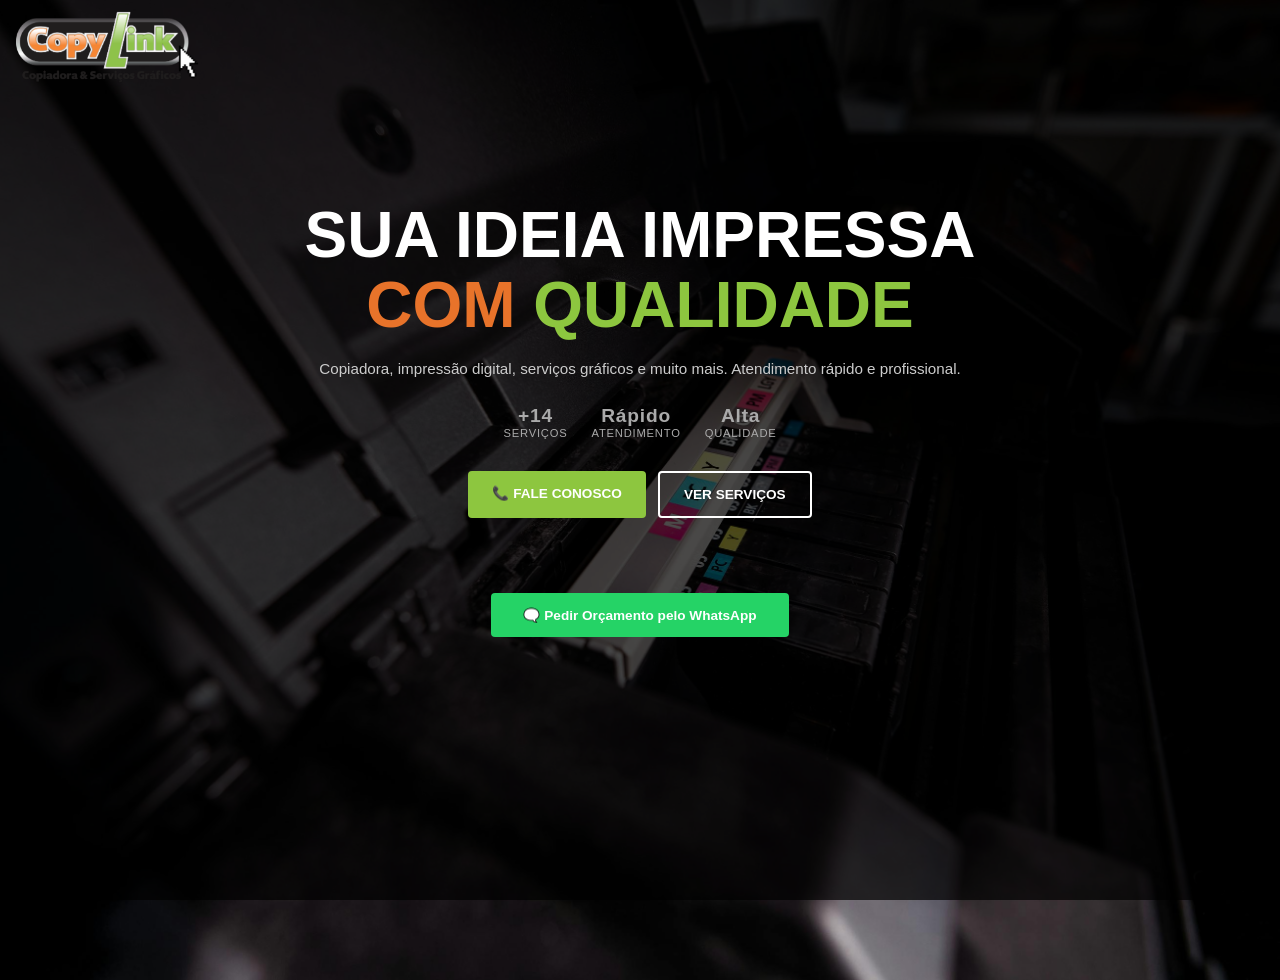
<file: index.html>
<!DOCTYPE html>
<html lang="pt-BR">
<head>
    <meta charset="UTF-8">
    <meta name="viewport" content="width=device-width, initial-scale=1.0">
    <link rel="stylesheet" href="./src/components/css/style.css">
    <link rel="stylesheet" href="./src/components/css/reset.css">
    <link rel="stylesheet" href="./src/components/css/hero.css">
    <title>CopyLink</title>
</head>
<body>
    <header>

        <div class="logo-container">
             <img src="./src/components/assets/images/logo-copylink.png" alt="logo do loja">
        </div>

    </header>

    <main>
        <section class="hero">
            <h1>
                SUA IDEIA IMPRESSA <br>
                <span class="laranja">COM</span>
                <span class="verde">QUALIDADE</span>
            </h1>

            <p>Copiadora, impressão digital, serviços gráficos e muito mais. Atendimento rápido e profissional.</p>

            <div class="stats">
                <div>
                    <strong>+14</strong>
                    <span>SERVIÇOS</span>
                </div>
                <div>
                    <strong>Rápido</strong>
                    <span>ATENDIMENTO</span>
                </div>
                <div>
                    <strong>Alta</strong>
                    <span>QUALIDADE</span>
                </div>
            </div>

            <div class="hero-btns">
                <a href="./src/components/pages/contatos.html" class="btn-primary">📞 FALE CONOSCO</a>
                <a href="./src/components/pages/servicos.html" class="btn-secondary">VER SERVIÇOS</a>
            </div>

            <a href="https://wa.me/5599199999999" class="btn-whatsapp">
                🗨️ Pedir Orçamento pelo WhatsApp
            </a>
        </section>
    </main>
</body>
</html>
</file>
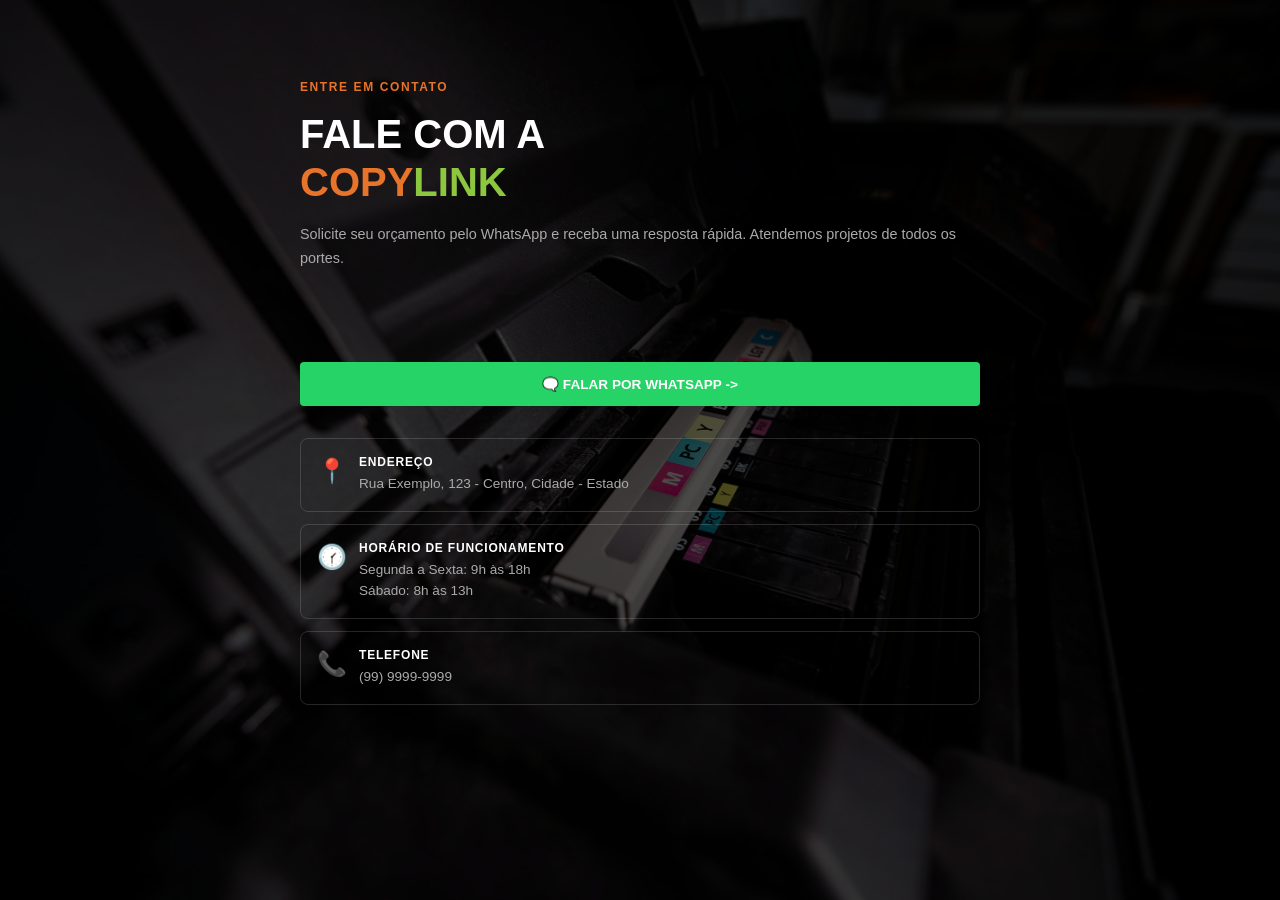
<file: pages/contatos.html>
<!DOCTYPE html>
<html lang="en">
<head>
    <meta charset="UTF-8">
    <meta name="viewport" content="width=device-width, initial-scale=1.0">
    <link rel="stylesheet" href="/css/contato.css">
    <link rel="stylesheet" href="/css/reset.css">
    <link rel="stylesheet" href="/css/style.css">
    <title>CopyLink - Contato</title>
</head>
<body>
    <main>
        <section class="contato">
            <div class="contato-esquerda">
                <span class="label">ENTRE EM CONTATO</span>
                <h2>
                    <span class="branco">FALE COM A</span><br>
                    <span class="laranja">COPY</span><span class="verde">LINK</span>
                </h2>
                <p>Solicite seu orçamento pelo WhatsApp e receba uma resposta rápida. Atendemos projetos de todos os portes.</p>
                <a href="https://wa.me/5599199999999" class="btn-whatsapp" target="_blank">
                    🗨️ FALAR POR WHATSAPP ->
                </a>
            </div>

            <div class="contato-direita">
                <div class="info-card">
                    <span class="info-icone">📍</span>
                    <div>
                        <strong>ENDEREÇO</strong>
                        <p>Rua Exemplo, 123 - Centro, Cidade - Estado</p>
                    </div>
                </div>

                <div class="info-card">
                    <span class="info-icone">🕜</span>
                    <div>
                        <strong> HORÁRIO DE FUNCIONAMENTO</strong>
                        <p>Segunda a Sexta: 9h às 18h</p>
                        <p>Sábado: 8h às 13h</p>
                    </div>
                </div>

                <div class="info-card">
                    <span class="info-icone">📞</span>
                    <div>
                        <strong>TELEFONE</strong>
                        <p>(99) 9999-9999</p>
                    </div>
                </div>
            </div>
        </section>
    </main>
</body>
</html>
</file>
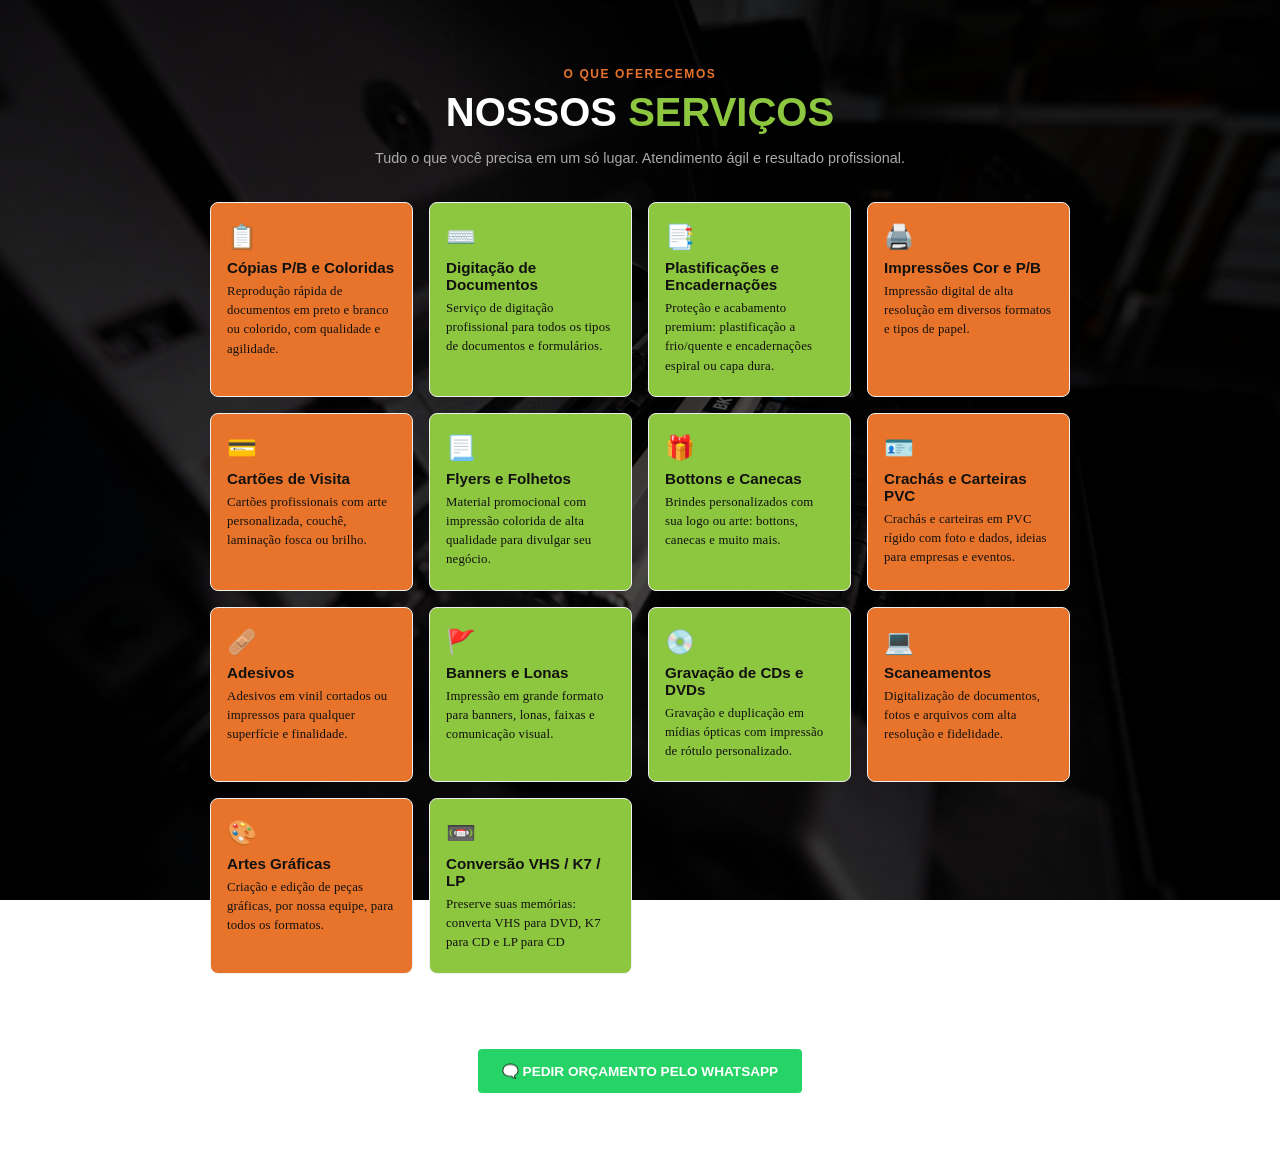
<file: pages/servicos.html>
<!DOCTYPE html>
<html lang="pt-BR">
<head>
    <meta charset="UTF-8">
    <meta name="viewport" content="width=device-width, initial-scale=1.0">
    <link rel="stylesheet" href="/css/servicos.css">
    <link rel="stylesheet" href="/css/reset.css">
    <link rel="stylesheet" href="/css/style.css">
    <title>CopyLink - Serviços</title>
</head>
<body>
    <main>
        <section class="servicos" id="servicos">
            <span class="label">O QUE OFERECEMOS</span>
            <h2><span class="branco">NOSSOS </span><span class="verde">SERVIÇOS</span></h2>
            <p class="servicos-desc">Tudo o que você precisa em um só lugar. Atendimento ágil e resultado profissional.</p>

            <div class="cards">
                <div class="cardA">
                    <span class="icone">📋</span>
                    <h3>Cópias P/B e Coloridas</h3>
                    <p>Reprodução rápida de documentos em preto e branco ou colorido, com qualidade e agilidade.</p>
                </div>
                <div class="cardB">
                    <span class="icone">⌨️</span>
                    <h3>Digitação de Documentos</h3>
                    <p>Serviço de digitação profissional para todos os tipos de documentos e formulários.</p>
                </div>
                <div class="cardB">
                    <span class="icone">📑</span>
                    <h3>Plastificações e Encadernações</h3>
                    <p>Proteção e acabamento premium: plastificação a frio/quente e encadernações espiral ou capa dura.</p>
                </div>
                <div class="cardA">
                    <span class="icone">🖨️</span>
                    <h3>Impressões Cor e P/B</h3>
                    <p>Impressão digital de alta resolução em diversos formatos e tipos de papel.</p>
                </div>
                <div class="cardA">
                    <span class="icone">💳</span>
                    <h3>Cartões de Visita</h3>
                    <p>Cartões profissionais com arte personalizada, couchê, laminação fosca ou brilho.</p>
                </div>
                <div class="cardB">
                    <span class="icone">📃</span>
                    <h3>Flyers e Folhetos</h3>
                    <p>Material promocional com impressão colorida de alta qualidade para divulgar seu negócio.</p>
                </div>
                <div class="cardB">
                    <span class="icone">🎁</span>
                    <h3>Bottons e Canecas</h3>
                    <p>Brindes personalizados com sua logo ou arte: bottons, canecas e muito mais.</p>
                </div>
                <div class="cardA">
                    <span class="icone">🪪</span>
                    <h3>Crachás e Carteiras PVC</h3>
                    <p>Crachás e carteiras em PVC rígido com foto e dados, ideias para empresas e eventos.</p>
                </div>
                <div class="cardA">
                    <span class="icone">🩹</span>
                    <h3>Adesivos</h3>
                    <p>Adesivos em vinil cortados ou impressos para qualquer superfície e finalidade.</p>
                </div>
                <div class="cardB">
                    <span class="icone">🚩</span>
                    <h3>Banners e Lonas</h3>
                    <p>Impressão em grande formato para banners, lonas, faixas e comunicação visual.</p>
                </div>
                <div class="cardB">
                    <span class="icone">💿</span>
                    <h3>Gravação de CDs e DVDs</h3>
                    <p>Gravação e duplicação em mídias ópticas com impressão de rótulo personalizado.</p>
                </div>
                <div class="cardA">
                    <span class="icone">💻</span>
                    <h3>Scaneamentos</h3>
                    <p>Digitalização de documentos, fotos e arquivos com alta resolução e fidelidade.</p>
                </div>
                <div class="cardA">
                    <span class="icone">🎨</span>
                    <h3>Artes Gráficas</h3>
                    <p>Criação e edição de peças gráficas, por nossa equipe, para todos os formatos.</p>
                </div>
                <div class="cardB">
                    <span class="icone">📼</span>
                    <h3>Conversão VHS / K7 / LP</h3>
                    <p>Preserve suas memórias: converta VHS para DVD, K7 para CD e LP para CD</p>
                </div>
            </div>

            <div class="btn-container">
                <a href="https://wa.me/5599199999999" class="btn-whatsapp" target="_blank">
                    🗨️ PEDIR ORÇAMENTO PELO WHATSAPP
                </a>
            </div>

        </section>
    </main>
</body>
</html>
</file>
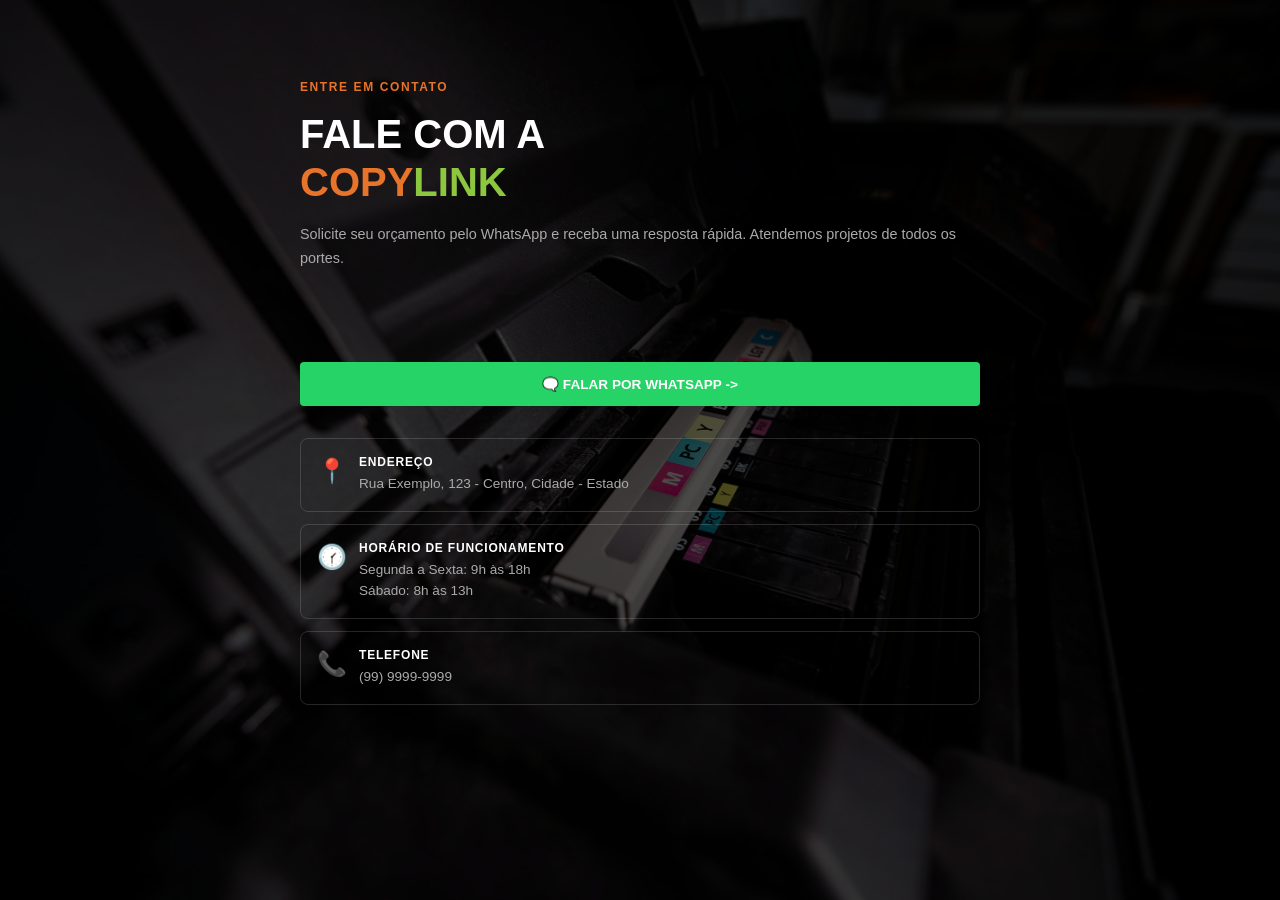
<file: src/components/pages/contatos.html>
<!DOCTYPE html>
<html lang="en">
<head>
    <meta charset="UTF-8">
    <meta name="viewport" content="width=device-width, initial-scale=1.0">
    <link rel="stylesheet" href="../css/reset.css">
    <link rel="stylesheet" href="../css/style.css">
    <link rel="stylesheet" href="../css/contato.css">
    <title>CopyLink - Contato</title>
</head>
<body>
    <main>
        <section class="contato">
            <div class="contato-esquerda">
                <span class="label">ENTRE EM CONTATO</span>
                <h2>
                    <span class="branco">FALE COM A</span><br>
                    <span class="laranja">COPY</span><span class="verde">LINK</span>
                </h2>
                <p>Solicite seu orçamento pelo WhatsApp e receba uma resposta rápida. Atendemos projetos de todos os portes.</p>
                <a href="https://wa.me/5599199999999" class="btn-whatsapp" target="_blank">
                    🗨️ FALAR POR WHATSAPP ->
                </a>
            </div>

            <div class="contato-direita">
                <div class="info-card">
                    <span class="info-icone">📍</span>
                    <div>
                        <strong>ENDEREÇO</strong>
                        <p>Rua Exemplo, 123 - Centro, Cidade - Estado</p>
                    </div>
                </div>

                <div class="info-card">
                    <span class="info-icone">🕜</span>
                    <div>
                        <strong> HORÁRIO DE FUNCIONAMENTO</strong>
                        <p>Segunda a Sexta: 9h às 18h</p>
                        <p>Sábado: 8h às 13h</p>
                    </div>
                </div>

                <div class="info-card">
                    <span class="info-icone">📞</span>
                    <div>
                        <strong>TELEFONE</strong>
                        <p>(99) 9999-9999</p>
                    </div>
                </div>
            </div>
        </section>
    </main>
</body>
</html>
</file>
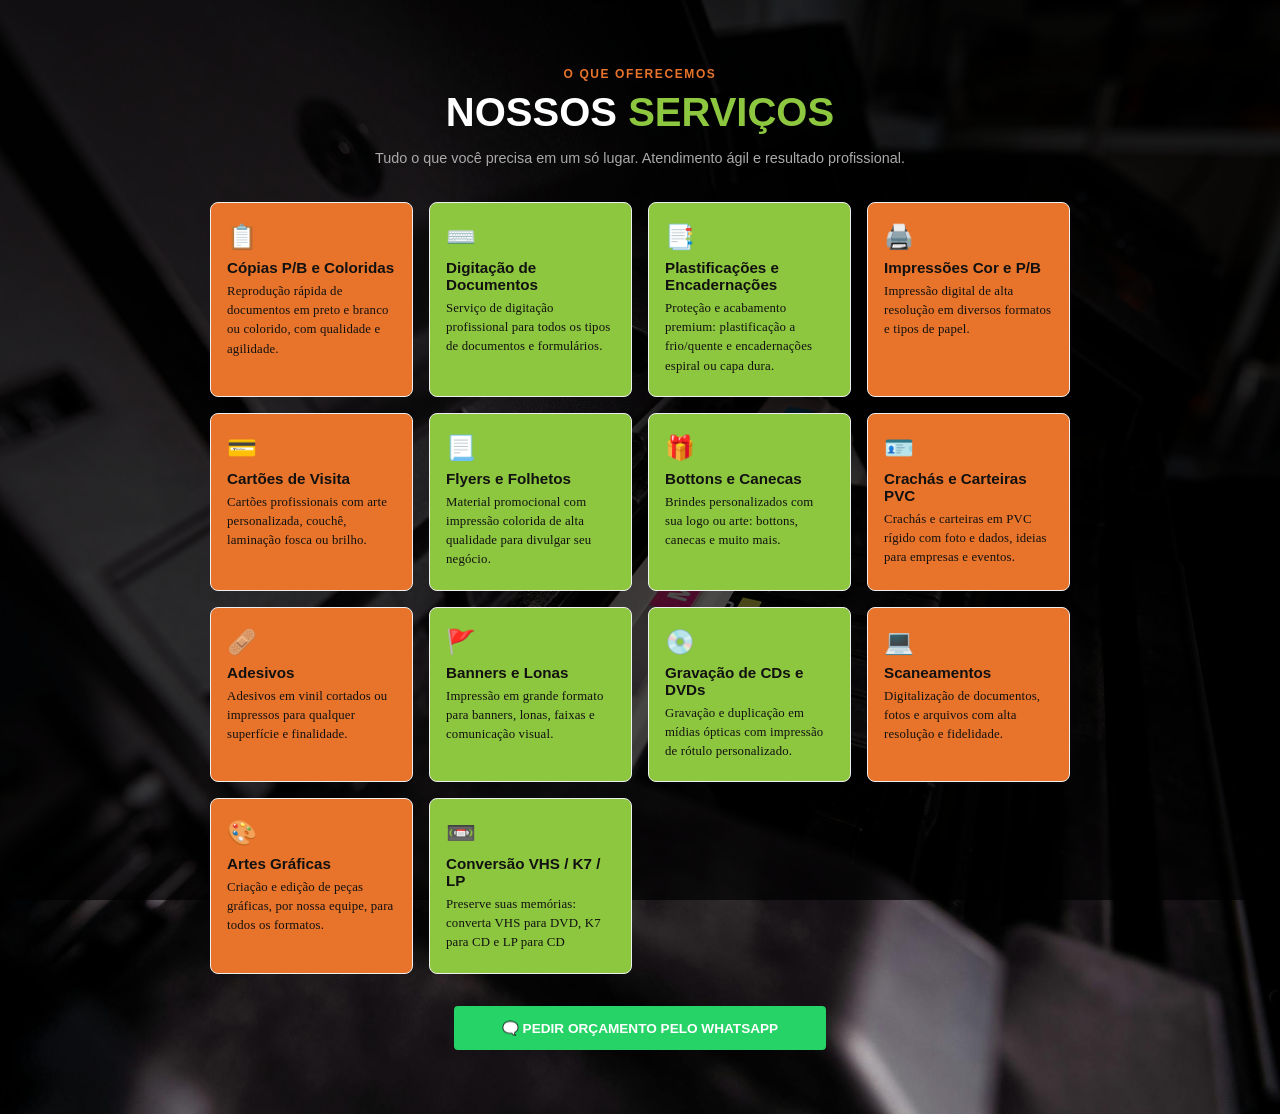
<file: src/components/pages/servicos.html>
<!DOCTYPE html>
<html lang="pt-BR">
<head>
    <meta charset="UTF-8">
    <meta name="viewport" content="width=device-width, initial-scale=1.0">
    <link rel="stylesheet" href="../css/reset.css">
    <link rel="stylesheet" href="../css/style.css">
    <link rel="stylesheet" href="../css/servicos.css">
    <title>CopyLink - Serviços</title>
</head>
<body>
    <main>
        <section class="servicos" id="servicos">
            <span class="label">O QUE OFERECEMOS</span>
            <h2><span class="branco">NOSSOS </span><span class="verde">SERVIÇOS</span></h2>
            <p class="servicos-desc">Tudo o que você precisa em um só lugar. Atendimento ágil e resultado profissional.</p>

            <div class="cards">
                <div class="cardA">
                    <span class="icone">📋</span>
                    <h3>Cópias P/B e Coloridas</h3>
                    <p>Reprodução rápida de documentos em preto e branco ou colorido, com qualidade e agilidade.</p>
                </div>
                <div class="cardB">
                    <span class="icone">⌨️</span>
                    <h3>Digitação de Documentos</h3>
                    <p>Serviço de digitação profissional para todos os tipos de documentos e formulários.</p>
                </div>
                <div class="cardB">
                    <span class="icone">📑</span>
                    <h3>Plastificações e Encadernações</h3>
                    <p>Proteção e acabamento premium: plastificação a frio/quente e encadernações espiral ou capa dura.</p>
                </div>
                <div class="cardA">
                    <span class="icone">🖨️</span>
                    <h3>Impressões Cor e P/B</h3>
                    <p>Impressão digital de alta resolução em diversos formatos e tipos de papel.</p>
                </div>
                <div class="cardA">
                    <span class="icone">💳</span>
                    <h3>Cartões de Visita</h3>
                    <p>Cartões profissionais com arte personalizada, couchê, laminação fosca ou brilho.</p>
                </div>
                <div class="cardB">
                    <span class="icone">📃</span>
                    <h3>Flyers e Folhetos</h3>
                    <p>Material promocional com impressão colorida de alta qualidade para divulgar seu negócio.</p>
                </div>
                <div class="cardB">
                    <span class="icone">🎁</span>
                    <h3>Bottons e Canecas</h3>
                    <p>Brindes personalizados com sua logo ou arte: bottons, canecas e muito mais.</p>
                </div>
                <div class="cardA">
                    <span class="icone">🪪</span>
                    <h3>Crachás e Carteiras PVC</h3>
                    <p>Crachás e carteiras em PVC rígido com foto e dados, ideias para empresas e eventos.</p>
                </div>
                <div class="cardA">
                    <span class="icone">🩹</span>
                    <h3>Adesivos</h3>
                    <p>Adesivos em vinil cortados ou impressos para qualquer superfície e finalidade.</p>
                </div>
                <div class="cardB">
                    <span class="icone">🚩</span>
                    <h3>Banners e Lonas</h3>
                    <p>Impressão em grande formato para banners, lonas, faixas e comunicação visual.</p>
                </div>
                <div class="cardB">
                    <span class="icone">💿</span>
                    <h3>Gravação de CDs e DVDs</h3>
                    <p>Gravação e duplicação em mídias ópticas com impressão de rótulo personalizado.</p>
                </div>
                <div class="cardA">
                    <span class="icone">💻</span>
                    <h3>Scaneamentos</h3>
                    <p>Digitalização de documentos, fotos e arquivos com alta resolução e fidelidade.</p>
                </div>
                <div class="cardA">
                    <span class="icone">🎨</span>
                    <h3>Artes Gráficas</h3>
                    <p>Criação e edição de peças gráficas, por nossa equipe, para todos os formatos.</p>
                </div>
                <div class="cardB">
                    <span class="icone">📼</span>
                    <h3>Conversão VHS / K7 / LP</h3>
                    <p>Preserve suas memórias: converta VHS para DVD, K7 para CD e LP para CD</p>
                </div>
            </div>

            <div class="btn-container">
                <a href="https://wa.me/5599199999999" class="btn-whatsapp" target="_blank">
                    🗨️ PEDIR ORÇAMENTO PELO WHATSAPP
                </a>
            </div>

        </section>
    </main>
</body>
</html>
</file>
<file: src/components/css/style.css>
:root {
    --laranja: #E8732A;
    --verde: #8DC63F;
    --escuro: #3D3D3D;
    --branco: #FFFFFF;
}

body {
    font-family: 'Segoe UI', Tahoma, Geneva, Verdana, sans-serif;
    background-image: url('../assets/images/backinit.jpg');
    background-size: cover;
    background-position: center;
    background-repeat: no-repeat;
    background-attachment: scroll;
    min-height: 100vh;
    position: relative;
}

body::before {
    content: '';
    position: fixed;
    inset: 0;
    background: rgba(0, 0, 0, 0.7);
    z-index: 0;
}

main {
    max-width: 480px;
    margin: 0 auto;
    padding-top: 50px;
    position: relative;
    z-index: 1;
}

header {
    position: fixed;
    top: 0;
    left: 0;
    right: 0;
    display: flex;
    justify-content: space-between;
    padding: 12px 16px;
    z-index: 100;
}

.logo-container img {
    height: 50px;
    width: auto;
    object-fit: contain;
}

.menu-btn {
    display: flex;
    flex-direction: column;
    justify-content: center;
    gap: 5px;
    background: var(--verde);
    border: 2px solid var(--laranja);
    border-radius: 8px;
    padding: 8px;
    width: auto;
    height: 36px;
    cursor: pointer;
    outline: none;
}
.menu-btn span {
    display: block;
    width: 30px;
    height: 3px;
    background: var(--escuro);
    border-radius: 7px;
    transition: transform 0.35s, opacity 0.25s;
}

#mobileMenu {
    display: none;
    flex-direction: column;
    padding: 16px;
    gap: 8px;
    background: rgba(3, 3, 3, 0.9) !important;
    padding: 20px;
    border-radius: 8px;
    border-top: 2px solid var(--laranja);
    border-bottom: 1px solid var(--laranja);
    box-shadow: 0 0 10px rgba(0, 0, 0, 0.1);
}

#mobileMenu a {
    color: var(--branco);
    text-decoration: none;
    font-size: 1.1rem;
    padding: 12px 16px;
    border-left: 3px solid var(--laranja);
    transition: background 0.2s, padding 0.2s;
}

#mobileMenu.open {
    display: flex;
    flex-direction: column;
    position: fixed;
    top: 56px;
    left: 0;
    right: 0;
    background: var(--escuro);
    padding: 16px;
    z-index: 99;
}

.btn-whatsapp {
    display: flex;
    align-items: center;
    justify-content: center;
    gap: 8px;
    background: #25D366;
    color: var(--branco);
    padding: 14px 24px;
    font-weight: 700;
    font-size: 0.85rem;
    text-decoration: none;
    border-radius: 4px;
    width: 100%;
    margin-top: 75px;
}

@media (min-width: 1024px) {
    .logo-container img {
        height: 70px;
    }

    main {
        max-width: 100% !important;
        width: 100% !important;
        padding: 0 !important;
    }
}
</file>
<file: src/components/css/hero.css>
.hero {
    display: flex;
    flex-direction: column;
    align-items: center;
    text-align: center;
    margin-top: 50px;
    padding: 40px 20px;
    color: var(--branco);
}

.hero h1 {
    font-size: 2.5rem;
    font-weight: 900;
    line-height: 1.1;
    text-transform: uppercase;
    margin-bottom: 16px;
}

.laranja { color: var(--laranja); }
.verde { color: var(--verde); }

.hero p {
    font-size: 0.95rem;
    color: #ccc;
    margin-bottom: 24px;
    line-height: 1.6;
}

.stats {
    display: flex; 
    justify-content: center;
    gap: 24px;
    margin-bottom: 32px;
}

.stats div {
    display: flex;
    flex-direction: column;
}

.stats strong {
    font-size: 1.2rem;
    color: #aaa;
    letter-spacing: 0.05rem;
}

.stats span {
    font-size: 0.7rem;
    color: #aaa;
    letter-spacing: 0.05rem;
}

.hero-btns {
    display: flex;
    justify-content: center;
    flex-wrap: wrap;
    gap: 12px;
}

.btn-primary {
    background-color: var(--verde);
    color: var(--branco);
    padding: 14px 24px;
    font-weight: 700;
    font-size: 0.85rem;
    text-decoration: none;
    border-radius: 4px;
}

.btn-secondary {
    border: 2px solid var(--branco);
    color: var(--branco);
    padding: 14px 24px;
    font-weight: 700;
    font-size: 0.85rem;
    text-decoration: none;
    border-radius: 4px;
}

@media (min-width: 768px) {

    .hero {
        padding: 80px 20px;
        margin-top: 80px;
    }

    .hero h1 {
        font-size: 3rem;
    }

    main {
        max-width: 680px;
    }

    body {
        margin: 0;
        width: 100%;
    }

    .hero-btns {
        flex-direction: column;
    }

    .btn-whatsapp {
        width: auto;
    }

    .logo-container {
        height: 70px;
    }
}


@media (min-width: 1024px) {
    .hero {
        padding-top: 120px;
        margin-top: 120px 40px;
    }

    .hero h1 {
        font-size: 4rem;
    }

    main {
        max-width: 800px;
    }

    .hero-btns {
        flex-direction: row;
    }

    .btn-whatsapp {
        width: auto;
        padding: 14px 32px;
    }
}
</file>
<file: css/contato.css>
:root {
    --laranja: #E8732A;
    --verde: #8DC63F;
    --escuro: #3D3D3D;
    --branco: #FFFFFF;
}

body {
    font-family: 'Segoe UI', Tahoma, Geneva, Verdana, sans-serif;
    background: #111;
}

.contato {
    display: flex;
    flex-direction: column;
    padding: 40px 20px;
    gap: 32px;
    background-color: transparent;
}

.contato .label {
    font-size: 0.75rem;
    color: var(--laranja);
    letter-spacing: 0.1rem;
    font-weight: 700;
}

.branco { color: var(--branco); }
.laranja { color: var(--laranja); }
.verde { color: var(--verde); }

.contato-esquerda {
    display: flex;
    flex-direction: column;
    gap: 16px;
}

.contato-esquerda h2 {
    font-size: 2rem;
    font-weight: 900;
    text-transform: uppercase;
    line-height: 1.2;
}

.contato-esquerda p {
    font-size: 0.9rem;
    color: #aaa;
    line-height: 1.7;
}

.contato-direita {
    display: flex;
    flex-direction: column;
    gap: 12px;
}

.info-card {
    display: flex;
    align-items: flex-start;
    gap: 12px;
    background: transparent !important;
    border: 1px solid rgba(255, 255, 255, 0.15);
    border-radius: 8px;
    padding: 16px;
}

.info-icone {
    font-size: 1.5rem;
    color: var(--laranja);
    margin-top: 2px;
}

.info-card strong {
    display: block;
    font-size: 0.75rem;
    color: var(--branco);
    letter-spacing: 0.05rem;
    margin-bottom: 4px;
}

.info-card p {
    font-size: 0.85rem;
    color: #aaa;
    line-height: 1.6;
}

@media (min-width: 768px) {
    .contato {
        padding: 60px 40px;
    }
}


@media (min-width: 1024px) {
    .contato {
        max-width: 800px;
        margin: 0 auto;
        padding: 80px 60px;
    }

    .contato-esquerda h2 {
        font-size: 2.5rem;
    }
}
</file>
<file: css/style.css>
:root {
    --laranja: #E8732A;
    --verde: #8DC63F;
    --escuro: #3D3D3D;
    --branco: #FFFFFF;
}

body {
    font-family: 'Segoe UI', Tahoma, Geneva, Verdana, sans-serif;
    background-image: url(/assets/images/backinit.jpg);
    background-size: cover;
    background-position: center;
    background-repeat: no-repeat;
    background-attachment: fixed;
    min-height: 100vh;
    position: relative;
}

body::before {
    content: '';
    position: fixed;
    inset: 0;
    background: rgba(0, 0, 0, 0.7);
    z-index: 0;
}

main {
    max-width: 480px;
    margin: 0 auto;
    padding-top: 50px;
    position: relative;
    z-index: 1;
}

header {
    position: fixed;
    top: 0;
    left: 0;
    right: 0;
    display: flex;
    justify-content: space-between;
    padding: 12px 16px;
    z-index: 100;
}

.logo-container img {
    height: 50px;
    width: auto;
    object-fit: contain;
}

.menu-btn {
    display: flex;
    flex-direction: column;
    justify-content: center;
    gap: 5px;
    background: var(--verde);
    border: 2px solid var(--laranja);
    border-radius: 8px;
    padding: 8px;
    width: auto;
    height: 36px;
    cursor: pointer;
    outline: none;
}
.menu-btn span {
    display: block;
    width: 30px;
    height: 3px;
    background: var(--escuro);
    border-radius: 7px;
    transition: transform 0.35s, opacity 0.25s;
}

#mobileMenu {
    display: none;
    flex-direction: column;
    padding: 16px;
    gap: 8px;
    background: rgba(3, 3, 3, 0.9) !important;
    padding: 20px;
    border-radius: 8px;
    border-top: 2px solid var(--laranja);
    border-bottom: 1px solid var(--laranja);
    box-shadow: 0 0 10px rgba(0, 0, 0, 0.1);
}

#mobileMenu a {
    color: var(--branco);
    text-decoration: none;
    font-size: 1.1rem;
    padding: 12px 16px;
    border-left: 3px solid var(--laranja);
    transition: background 0.2s, padding 0.2s;
}

#mobileMenu.open {
    display: flex;
    flex-direction: column;
    position: fixed;
    top: 56px;
    left: 0;
    right: 0;
    background: var(--escuro);
    padding: 16px;
    z-index: 99;
}

.btn-whatsapp {
    display: flex;
    align-items: center;
    justify-content: center;
    gap: 8px;
    background: #25D366;
    color: var(--branco);
    padding: 14px 24px;
    font-weight: 700;
    font-size: 0.85rem;
    text-decoration: none;
    border-radius: 4px;
    width: 100%;
    margin-top: 75px;
}

@media (min-width: 1024px) {
    .logo-container img {
        height: 70px;
    }

    main {
        max-width: 100% !important;
        width: 100% !important;
        padding: 0 !important;
    }
}
</file>
<file: css/servicos.css>
:root {
    --laranja: #E8732A;
    --verde: #8DC63F;
    --escuro: #3D3D3D;
    --branco: #FFFFFF;
}

body {
    font-family: 'Segoe UI', Tahoma, Geneva, Verdana, sans-serif;
}

.servicos {
    padding: 48px 20px;
    text-align: center;
    background: transparent;
}

.servicos .label {
    font-size: 0.75rem;
    color: var(--laranja);
    letter-spacing: 0.1rem;
    font-weight: 700;
}

.servicos h2 {
    font-size: 2rem;
    font-weight: 900;
    margin: 8px 0 12px;
    text-transform: uppercase;
}

.verde { color: var(--verde); }

.servicos h2 .branco {
    color: #fff;
}

.servicos-desc {
    font-size: 0.9rem;
    color: #aaa;
    margin-bottom: 32px;
    line-height: 1.6;
}

.cards {
    display: grid;
    grid-template-columns: 1fr 1fr;
    gap: 12px;
    margin-bottom: 32px;
}

.cardA {
    background: var(--laranja);
    border: 1px solid #eee;
    border-radius: 8px;
    padding: 16px 12px;
    text-align: left;
}

.cardB {
    background: var(--verde);
    border: 1px solid #eee;
    border-radius: 8px;
    padding: 16px 12px;
    text-align: left;
}

.cardA .icone, .cardB .icone {
    font-size: 1.5rem;
    display: block;
    margin-bottom: 8px;
    color: var(--laranja);   
}

.cardA h3, .cardB h3 {
    font-size: 0.85rem;
    font-weight: 800;
    color: #111;
    margin-bottom: 6px;
}

.cardA p, .cardB p {
    font-family: Georgia, serif;
    font-size: 0.77rem;
    color: #111;
    line-height: 1.5;
    letter-spacing: 0.01rem;
}

.btn-container {
    display: flex;
    justify-content: center;
    width: 100%;
}

.btn-whatsapp {
    display: flex;
    align-items: center;
    justify-content: center;
    gap: 8px;
    background: #25D366;
    color: var(--branco);
    padding: 14px 24px;
    font-weight: 700;
    font-size: 0.85rem;
    text-decoration: none;
    border-radius: 4px;
    margin-top: 24px;
}

@media (min-width: 768px) {
    .cards {
        grid-template-columns: repeat(3, 1fr);
        max-width: 900px;
        margin: 0 auto;
    }
}


@media (min-width: 1024px) {
    .servicos {
       padding: 64px 40px;
    }

    .servicos h2 {
        font-size: 2.5rem;
    }

    .servicos-desc {
        max-width: 700px;
        margin: 0 auto 32px;
    }

    .cards {
        grid-template-columns: repeat(4, 1fr);
        gap: 16px;
        padding: 0 20px;
    }

    .cardA, .cardB {
        padding: 20px 16px;
        width: 100%;
    }

    .cardA h3, .cardB h3 {
        font-size: 0.95rem;
    }

    .cardA p, .cardB p {
        font-size: 0.8rem;
    }
    
    .btn-whatsapp {
        width: fit-content !important;
        padding: 14px 48px;
        margin-top: 32px;
        align-self: center;
    }
}
</file>
<file: src/components/css/contato.css>
.contato {
    display: flex;
    flex-direction: column;
    padding: 40px 20px;
    gap: 32px;
    background-color: transparent;
}

.contato .label {
    font-size: 0.75rem;
    color: var(--laranja);
    letter-spacing: 0.1rem;
    font-weight: 700;
}

.branco { color: var(--branco); }
.laranja { color: var(--laranja); }
.verde { color: var(--verde); }

.contato-esquerda {
    display: flex;
    flex-direction: column;
    gap: 16px;
}

.contato-esquerda h2 {
    font-size: 2rem;
    font-weight: 900;
    text-transform: uppercase;
    line-height: 1.2;
}

.contato-esquerda p {
    font-size: 0.9rem;
    color: #aaa;
    line-height: 1.7;
}

.contato-direita {
    display: flex;
    flex-direction: column;
    gap: 12px;
}

.info-card {
    display: flex;
    align-items: flex-start;
    gap: 12px;
    background: transparent !important;
    border: 1px solid rgba(255, 255, 255, 0.15);
    border-radius: 8px;
    padding: 16px;
}

.info-icone {
    font-size: 1.5rem;
    color: var(--laranja);
    margin-top: 2px;
}

.info-card strong {
    display: block;
    font-size: 0.75rem;
    color: var(--branco);
    letter-spacing: 0.05rem;
    margin-bottom: 4px;
}

.info-card p {
    font-size: 0.85rem;
    color: #aaa;
    line-height: 1.6;
}

@media (min-width: 768px) {
    .contato {
        padding: 60px 40px;
    }
}


@media (min-width: 1024px) {
    .contato {
        max-width: 800px;
        margin: 0 auto;
        padding: 80px 60px;
    }

    .contato-esquerda h2 {
        font-size: 2.5rem;
    }
}
</file>
<file: src/components/css/servicos.css>
.servicos {
    padding: 48px 20px;
    text-align: center;
    background: transparent;
}

.servicos .label {
    font-size: 0.75rem;
    color: var(--laranja);
    letter-spacing: 0.1rem;
    font-weight: 700;
}

.servicos h2 {
    font-size: 2rem;
    font-weight: 900;
    margin: 8px 0 12px;
    text-transform: uppercase;
}

.verde { color: var(--verde); }

.servicos h2 .branco {
    color: #fff;
}

.servicos-desc {
    font-size: 0.9rem;
    color: #aaa;
    margin-bottom: 32px;
    line-height: 1.6;
}

.cards {
    display: grid;
    grid-template-columns: 1fr 1fr;
    gap: 12px;
    margin-bottom: 32px;
}

.cardA {
    background: var(--laranja);
    border: 1px solid #eee;
    border-radius: 8px;
    padding: 16px 12px;
    text-align: left;
}

.cardB {
    background: var(--verde);
    border: 1px solid #eee;
    border-radius: 8px;
    padding: 16px 12px;
    text-align: left;
}

.cardA .icone, .cardB .icone {
    font-size: 1.5rem;
    display: block;
    margin-bottom: 8px;
    color: var(--laranja);   
}

.cardA h3, .cardB h3 {
    font-size: 0.85rem;
    font-weight: 800;
    color: #111;
    margin-bottom: 6px;
}

.cardA p, .cardB p {
    font-family: Georgia, serif;
    font-size: 0.77rem;
    color: #111;
    line-height: 1.5;
    letter-spacing: 0.01rem;
}

.btn-container {
    display: flex;
    justify-content: center;
    width: 100%;
}

.btn-whatsapp {
    display: flex;
    align-items: center;
    justify-content: center;
    gap: 8px;
    background: #25D366;
    color: var(--branco);
    padding: 14px 24px;
    font-weight: 700;
    font-size: 0.85rem;
    text-decoration: none;
    border-radius: 4px;
    margin-top: 24px;
}

@media (min-width: 768px) {
    .cards {
        grid-template-columns: repeat(3, 1fr);
        max-width: 900px;
        margin: 0 auto;
    }
}


@media (min-width: 1024px) {
    .servicos {
       padding: 64px 40px;
    }

    .servicos h2 {
        font-size: 2.5rem;
    }

    .servicos-desc {
        max-width: 700px;
        margin: 0 auto 32px;
    }

    .cards {
        grid-template-columns: repeat(4, 1fr);
        gap: 16px;
        padding: 0 20px;
    }

    .cardA, .cardB {
        padding: 20px 16px;
        width: 100%;
    }

    .cardA h3, .cardB h3 {
        font-size: 0.95rem;
    }

    .cardA p, .cardB p {
        font-size: 0.8rem;
    }
    
    .btn-whatsapp {
        width: fit-content !important;
        padding: 14px 48px;
        margin-top: 32px;
        align-self: center;
    }
}
</file>
